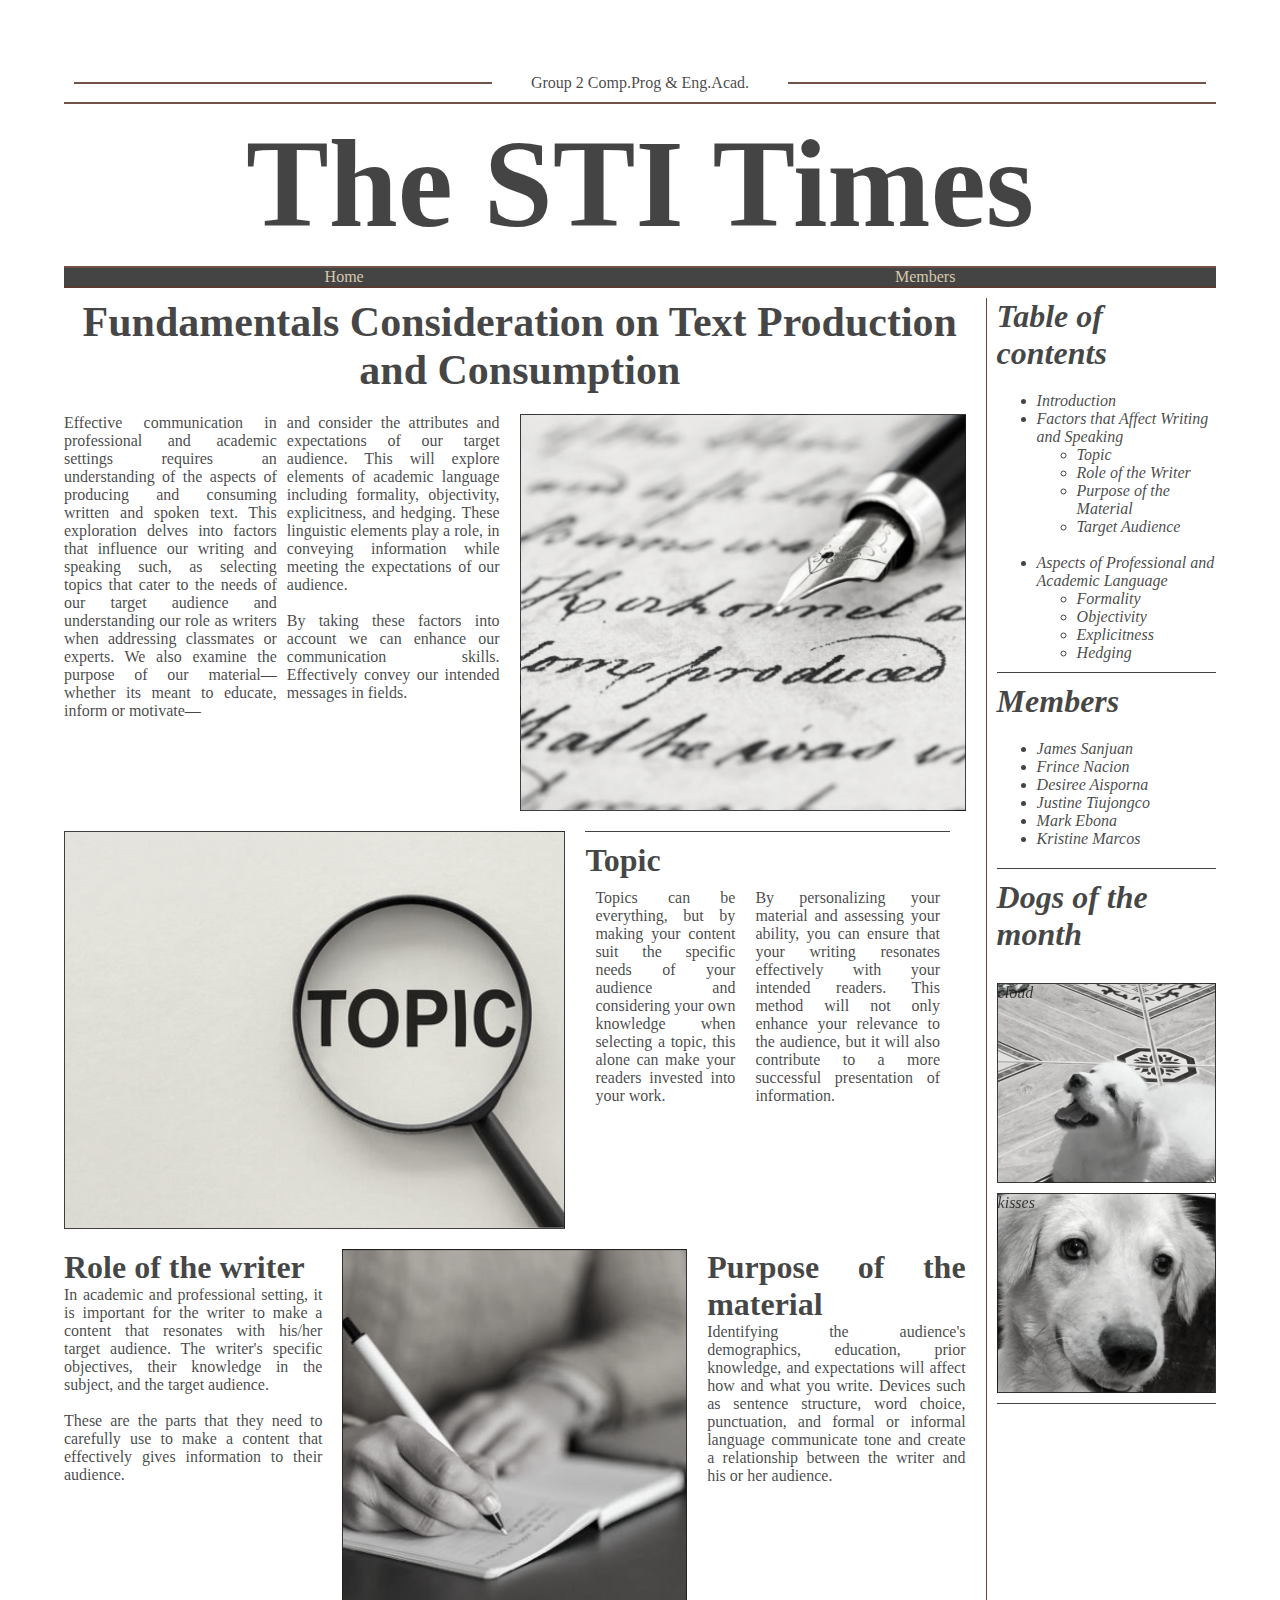
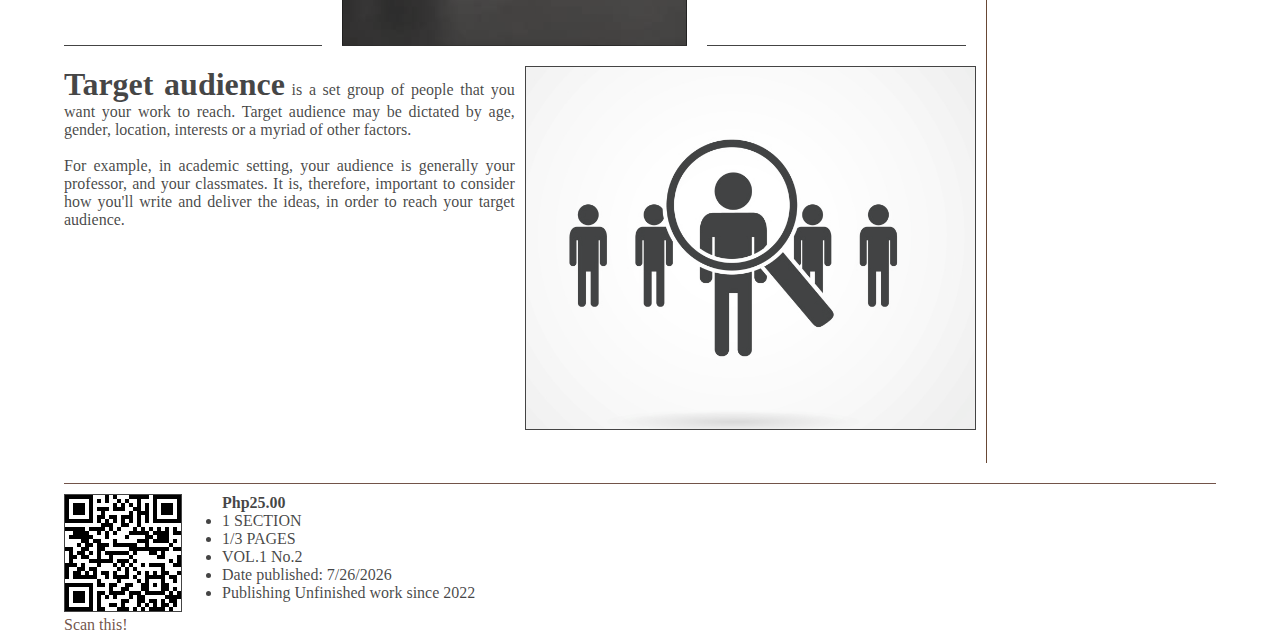
<file: Projects/The STI Times/Index.html>
<!DOCTYPE html>
<html>
  <head>
    <!-- bflix -->
    <link href="https://fonts.cdnfonts.com/css/rundeck" rel="stylesheet" />
    <link href="https://fonts.cdnfonts.com/css/maharlika" rel="stylesheet">
    <script src="https://ajax.googleapis.com/ajax/libs/jquery/3.7.1/jquery.min.js"></script>
    <link rel="icon" type="image/x-icon" href="/resources/favICO.ico">
    <meta charset="utf-8" />
    <meta http-equiv="X-UA-Compatible" content="IE=edge" />
    <title>The STI Times</title>
    <meta name="viewport" content="width=device-width, initial-scale=1" />
    <link rel="stylesheet" href="style.css" />
  </head>
  <body>
    <main>
      <div class="Group2 Border">
        <hr class="aroundLine" />
        <div>
          <p>Group 2 Comp.Prog & Eng.Acad.</p>
        </div>
        <hr class="aroundLine" />
      </div>
      <div class="title Border" id="home">
        <h1>
          The STI Times
        </h1>
      </div>
      <div class="headNav Border">
        <a href="#home">Home</a>
        <a href="#members">Members</a>
      </div>
      <ul class="collapsible">
        <h1>Table of contents</h1>
        <li>
          <div class="collapsible-header">First Part</div>
          <div class="collapsible-body">
            <ul>
              <li><a href="#introContent">Introduction</a></li>
              <li>
                <p>Factors that Affect Writing and Speaking</p>
                <ul>
                  <li><a href="#topicContent">Topic</a></li>
                  <li>
                    <a href="#rotwContent">Role of the Writer</a>
                  </li>
                  <li>
                    <a href="#potmP">Purpose of the Material</a>
                  </li>
                  <li><a href="#taContent">Target Audience</a></li>
                </ul>
              </li>
            </ul>
          </div>
        </li>
        <li>
          <div class="collapsible-header">Second Part</div>
          <div class="collapsible-body">
            <ul>
              <li>
                <p>
                  Aspects of Professional and Academic Language
                </p>
                <ul>
                  <li><p>Formality</p></li>
                  <li><p>Objectivity</p></li>
                  <li><p>Explicitness</p></li>
                  <li><p>Hedging</p></li>
                </ul>
              </li>
            </ul>
          </div>
        </li>
      </ul>
      <div class="layout">
        <div class="mainContent">
          <div id="title" >
            <h1>Fundamentals Consideration on Text Production and
              Consumption</h1>
          </div>
          <div id="introContent" class="content">
            <div id="introP">
              <div>
                <p>
                  Effective communication in professional and academic settings
                  requires an understanding of the aspects of producing and consuming
                  written and spoken text. This exploration delves into factors that
                  influence our writing and speaking such, as selecting topics that
                  cater to the needs of our target audience and understanding our role
                  as writers when addressing classmates or experts. We also examine
                  the purpose of our material—whether its meant to educate, inform or
                  motivate—
                </p>
              </div>
              <div>
                <p>
                  and consider the attributes and expectations of our target
                  audience. This will explore elements of academic language
                  including formality, objectivity, explicitness, and hedging. These
                  linguistic elements play a role, in conveying information while
                  meeting the expectations of our audience.<br><br> By taking these factors
                  into account we can enhance our communication skills. Effectively
                  convey our intended messages in fields.
                </p>
              </div>
            </div>
            <div id="fig1" class="fig"></div>
          </div>
          <div id="topicContent" class="content">
            <div id="fig2" class="fig"></div>
            <div id="topic">
              <h1>Topic</h1>
              <div id="topicP">
                <p>
                  Topics can be everything, but by making your content suit the
                  specific needs of your audience and considering your own knowledge
                  when selecting a topic, this alone can make your readers invested
                  into your work. 
                </p>
                <p>By personalizing your material and assessing your
                  ability, you can ensure that your writing resonates effectively with
                  your intended readers. This method will not only enhance your
                  relevance to the audience, but it will also contribute to a more
                  successful presentation of information.
                </p>
              </div>
            </div>  
          </div>
          <div id="rotwContent" class="content">
            <div id="rotwP">
              <p>
                <h1>Role of the writer</h1> In academic and professional setting, it is important for the writer to make a content that 
                resonates with his/her target audience. The writer's specific objectives, their knowledge in 
                the subject, and the target audience.<br><br>These are the parts that they need to carefully use to 
                make a content that effectively gives information to their audience.
              </p>
            </div>
            <div id="fig3" class="fig"></div>
            <div id="potmP">
              <p>
                <h1>Purpose of the material</h1>Identifying the audience's demographics, education, prior knowledge, and expectations will 
                affect how and what you write. Devices such as sentence structure, word choice, punctuation, 
                and formal or informal language communicate tone and create a relationship between the writer
                and his or her audience.
              </p>
            </div>
          </div>
          <div id="taContent" class="content">
            <div id="taP">
              <p>
                <span class="taH"><b>Target audience</b></span> is a set group of people that you want your work to reach. Target audience may be 
                dictated by age, gender, location, interests or a myriad of other factors.<br><br> For example, in academic 
                setting, your audience is generally your professor, and your classmates. It is, therefore, important 
                to consider how you'll write and deliver the ideas, in order to reach your target audience.
              </p>
            </div>
            <figure id="fig4">
              <img class="fig" src="/resources/targetA.jpg">
            </figure>
          </div>
        </div>
        <div id="toc">
          <h1>Table of contents</h1>
          <div>
            <ul>
              <li><a href="#introContent">Introduction</a></li>
              <li>
                <p>Factors that Affect Writing and Speaking</p>
                <ul>
                  <li><a href="#topicContent">Topic</a></li>
                  <li>
                    <a href="#rotwContent">Role of the Writer</a>
                  </li>
                  <li>
                    <a href="#potmP">Purpose of the Material</a>
                  </li>
                  <li><a href="#taContent">Target Audience</a></li>
                </ul>
              </li>
              <br/>
              <li>
                <p>
                  Aspects of Professional and Academic Language
                </p>
                <ul>
                  <li><p>Formality</p></li>
                  <li><p>Objectivity</p></li>
                  <li><p>Explicitness</p></li>
                  <li><p>Hedging</p></li>
                </ul>
              </li>
            </ul>
          </div>
          <div id="members">
            <h1>Members</h1>
            <ul>
              <li>James Sanjuan</li>
              <li>Frince Nacion</li>
              <li>Desiree Aisporna</li>
              <li>Justine Tiujongco</li>
              <li>Mark Ebona</li>
              <li>Kristine Marcos</li>
            </ul>
          </div>
          <div id="topDogs">
            <h1>Dogs of the month</h1>
            <div id="dog1" class="fig">cloud</div>
            <div id="dog2" class="fig">kisses</div>
          </div>
        </div>
      </div>
      <footer class="footer">
        <figure>
          <img src="/resources/barcode.png">
          <figcaption>Scan this!</figcaption>
        </figure>
        <div>
          <ul>
            <p><b>Php25.00</b></p>
            <li>1 SECTION</li>
            <li>1/3 PAGES</li>
            <li>VOL.1 No.2</li>
            <li id="dateNow">MM/DD/YY</li>
            <li>Publishing Unfinished work since 2022</li>
          </ul>
        </div>
      </footer>
    </main>
    <script src="cmd.js" defer></script>
    <script src="https://cdnjs.cloudflare.com/ajax/libs/materialize/1.0.0/js/materialize.min.js" ></script>
  </body>
</html>
</file>
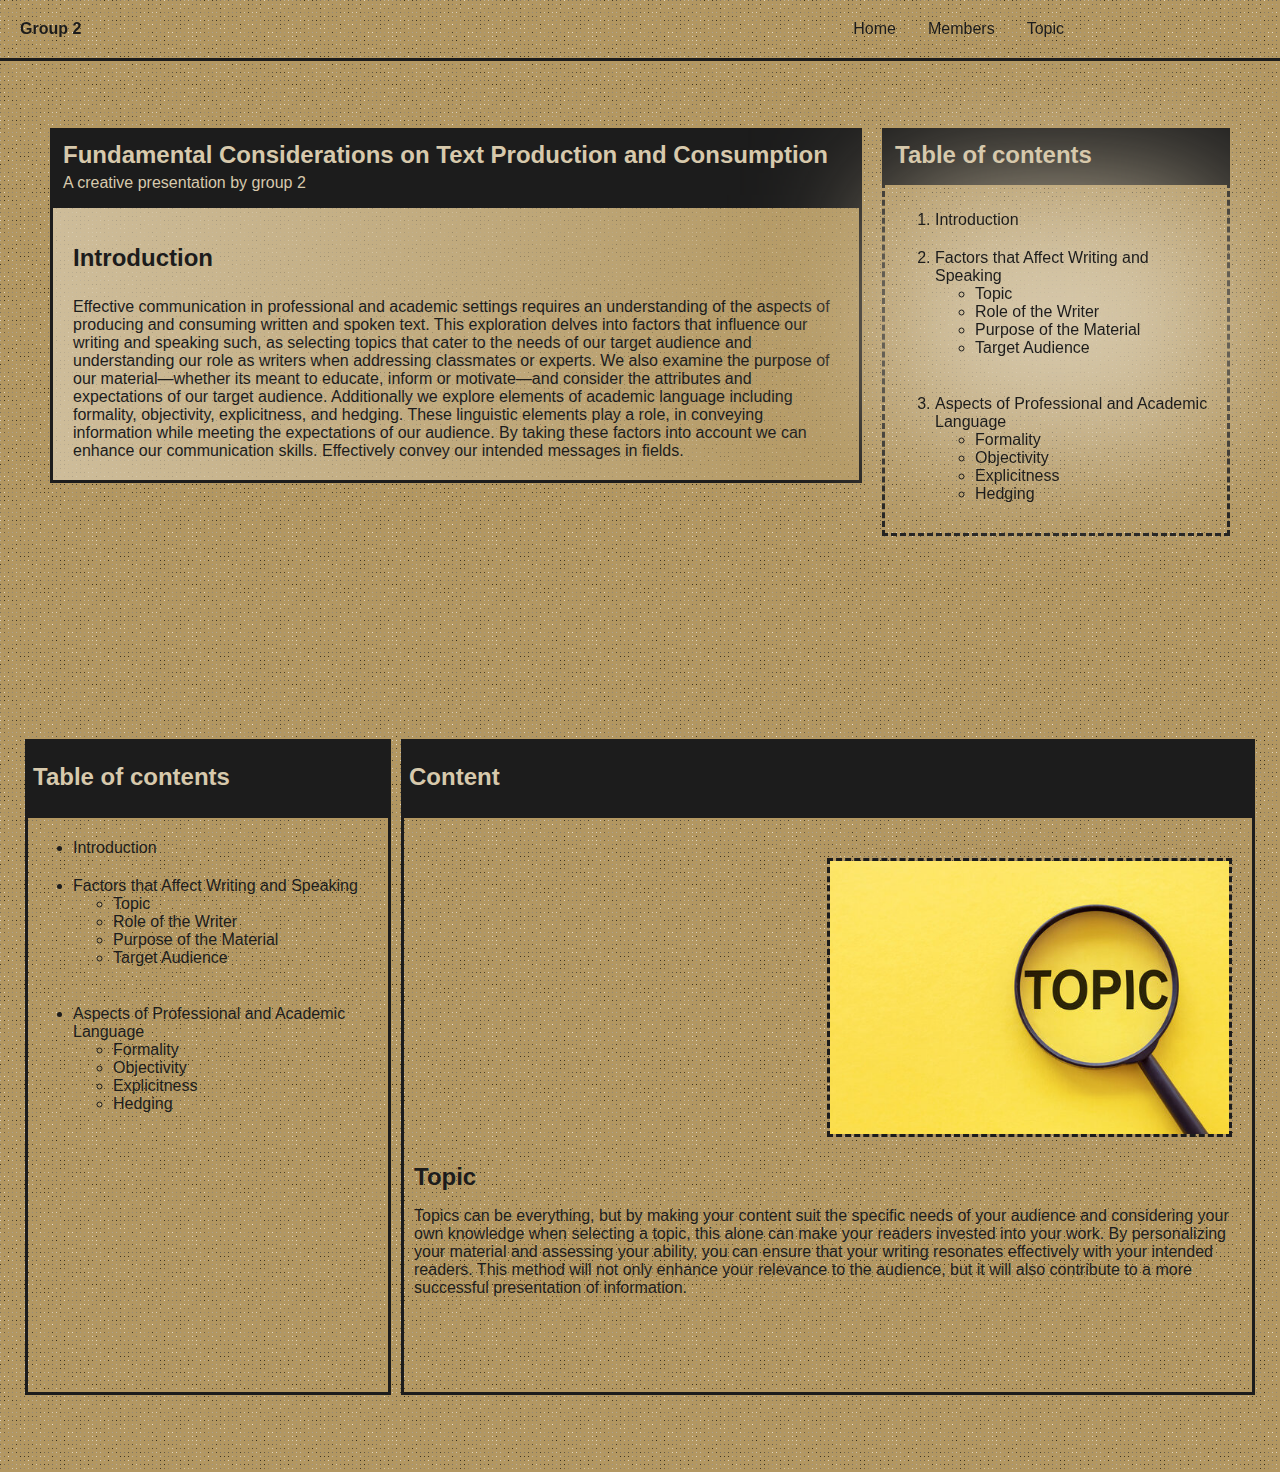
<file: Projects/Group2/group2.html>
<!DOCTYPE html>
<html lang="en">
    <head>
        <!-- Nandito yung mga links na ginamit natin, nadito yung css at javascript, dito rin yung sila naka preload -->
        <meta charset="utf-8">
        <link rel="preload" href="style.css" as="style"> 
        <link rel="preload" href="cmds.js" as="script">
        <meta name="viewport" content="width=device-width, initial-scale=1.0">
        <link rel="stylesheet" href="style.css">
        <link rel="preload" href="/resources/noise.webp" as="image">
        <link rel="preload" href="/resources/Topic.jpg" as="image">
        <link rel="preload" href="/resources/ROTW.jpg" as="image">
        <link rel="preload" href="/resources/purpose.jpg" as="image">
        <link rel="preload" href="/resources/targetA.jpg" as="image">
    </head>
    <body>
        <!-- navigation tab, logo at mga buttons na nakasunod sa mga users -->
        <nav>
            <div id="Group2">
                <p><b>Group 2</b></p>
            </div>
            <div class="navMenu">
                <div class="navItem"><p>Home</p></div>
                <div class="navItem"><p>Members</p></div>
                <div class="navItem"><p>Topic</p></div>
            </div>
        </nav>
        <main>
            <div class="Frame container" id="sect1">
                <!-- Introduction section -->
                <div class="GroupPresentation" id="Intro">
                    <div class="solidRep"><h1 style="margin: 5px;"  class="inverse">Fundamental Considerations on 
                        Text Production and Consumption</h1><p  class="inverse" style="margin: 5px;"> A creative presentation by group 2</p></div>
                    <div class="Box">
                        <div class="Topic">
                            <h1>Introduction</h1>
                        </div>
                        <div class="intro">
                            <p>
                               Effective communication in professional and academic settings requires an understanding of the aspects 
                                of producing and consuming written and spoken text. This exploration delves into factors that influence 
                                our writing and speaking such, as selecting topics that cater to the needs of our target audience and 
                                understanding our role as writers when addressing classmates or experts. We also examine the purpose 
                                of our material—whether its meant to educate, inform or motivate—and consider the attributes and 
                                expectations of our target audience. Additionally we explore elements of academic language including 
                                formality, objectivity, explicitness, and hedging. These linguistic elements play a role, in conveying 
                                information while meeting the expectations of our audience. By taking these factors into account we 
                                can enhance our communication skills. Effectively convey our intended messages in fields.
                            </p>
                        </div>
                    </div>
                </div>
                <div class="GroupPresentation2">
                    <div class="solidRep"><h1 style="margin: 5px;" class="inverse">Table of contents</h1></div>
                    <div class="tableOfContents">
                        <div class="Bg-toc">
                            <div class="Bg1"></div>
                        </div>
                        <!-- Table of contents-->
                        <div class="Fg-toc">
                            <ol>
                                <li class="prime"><p>Introduction</p></li>
                                <li class="prime">
                                    <p class="listItem">Factors that Affect Writing and Speaking</p>
                                    <ul>
                                        <li  class="listItem"><a href="#topicSec">Topic</a></li>
                                        <li class="listItem"><a href="#rotwSec">Role of the Writer</a></li>
                                        <li class="listItem"><a href="#potmSec">Purpose of the Material</a></li>
                                        <li class="listItem"><a href="#taSec">Target Audience</a></li>
                                    </ul>
                                </li>
                                <br>
                                <li class="prime">
                                    <p class="listItem">Aspects of Professional and Academic Language</p>
                                    <ul>
                                        <li class="listItem"><p>Formality</p></li>
                                        <li class="listItem"><p>Objectivity</p></li>
                                        <li class="listItem"><p>Explicitness</p></li>
                                        <li class="listItem"><p>Hedging</p></li>
                                    </ul>
                                </li>
                            </ol>
                        </div>
                    </div>
                </div>
            </div>
            <section class="contentBox">
                <!-- Table of contents pt.2 (mawawala tong part na'to pag nasa mobile/width: 760px na)-->
                <div class="toc2Container">
                    <div class="Head inverse">
                        <h1>Table of contents</h1>
                    </div>
                    <div class="toc2">
                        <div>
                            <ul>
                                <li class="prime listItem"><a href="#Intro">Introduction</a></li>
                                        <li class="prime">
                                            <p class="listItem">Factors that Affect Writing and Speaking</p>
                                            <div>
                                                <ul>
                                                    <li  class="listItem tocItem"><a href="#topicSec">Topic</a></li>
                                                    <li class="listItem  tocItem"><a href="#rotwSec">Role of the Writer</a></li>
                                                    <li class="listItem  tocItem"><a href="#potmSec">Purpose of the Material</a></li>
                                                    <li class="listItem tocItem"><a href="#taSec">Target Audience</a></li>
                                                </ul>
                                            </div>
                                        </li>
                                        <br>
                                        <li class="prime">
                                            <p class="listItem">Aspects of Professional and Academic Language</p>
                                            <div>
                                                <ul>
                                                    <li class="listItem"><p>Formality</p></li>
                                                    <li class="listItem"><p>Objectivity</p></li>
                                                    <li class="listItem"><p>Explicitness</p></li>
                                                    <li class="listItem"><p>Hedging</p></li>
                                                </ul>
                                            </div>
                            </ul>
                        </div>
                    </div>
                </div>
                <!-- Nandito yung content natin (naka stack sila sa isa't isa sa isang container kaya may scrollbar)-->
                <div class="contentPackage">
                    <div class="inverse Head">
                        <h1>Content</h1>
                    </div>
                    <div class="contentContainer">
                        <div class="content" id="topicSec">
                            <img src="/resources/Topic.jpg">
                            <div class="topicNtext">
                                <h1>Topic</h1>
                                <p>
                                    Topics can be everything, but by making your content suit the specific needs of your audience and considering your own knowledge when selecting a topic, this alone can make your readers invested into your work.
                                    By personalizing your material and assessing your ability, you can ensure that your writing resonates effectively with your intended readers.
                                    This method will not only enhance your relevance to the audience, but it will also contribute to a more successful presentation of information.
                                </p>
                            </div>
                        </div>
                        <div class="content" id="rotwSec">
                            <img src="/resources/ROTW.jpg">
                            <div class="topicNtext">
                                <h1>Role of the writer</h1>
                                <p>In academic and professional setting, it is important for the writer to make a content that resonates with his/her target audience. 
                                    The writer's specific objectives, their knowledge in the subject, and the target audience. 
                                    These are the parts that they need to carefully use to make a content that effectively gives information to their audience.
                                </p>
                            </div>
                        </div>
                        <div class="content" id="potmSec">
                            <img src="/resources/purpose.jpg">
                            <div class="topicNtext">
                                <h1>Purpose of the Material</h1>
                                <p>
                                    Identifying the audience's demographics, education, prior knowledge, and expectations will affect how and what you write. 
                                    Devices such as sentence structure, word choice, punctuation, and formal or informal language communicate tone and create a relationship between the writer and his or her audience                  
                                </p>
                            </div>
                        </div>
                        	 <div  class="content" id="taSec">
                            <img src="/resources/targetA.jpg">
                            <div class="topicNtext">
                                <h1>Target audience</h1>
                                <p>
                                    Target audience is a set group of people that you want your work to reach.
                                	Target audience may be dictated by age, gender, location, interests or a myriad of other factors.
                                	For example, in academic setting, your audience is generally your professor, and your classmates.
                                	It is, therefore, important to consider how you'll write and deliver the ideas, in order to reach your target audience.
                                </p>
                            </div>
                        </div>
                    </div>
                </div>
            </section>
        </main>
        <script src="cmds.js"></script>
    </body>
</html>
</file>
<file: Projects/The STI Times/style.css>
@import url("https://fonts.cdnfonts.com/css/rundeck");
@import url(https://db.onlinewebfonts.com/c/6ca68131925d7aa08c97e57d9e8b2ed7?family=Cloister+Black);
:root {
  --bgColor: #edddc6ff;
  --hoverText: #d7c9acff;
  --solidBrown: #684735ff;
  --fontColor: rgba(28, 28, 28, 0.822);
  --standardP: rgba(28, 28, 28, 0.959);
  --border: #5b382cdc;
  --altFont: "Maharlika";
  --borderSize: 2px;
}
::selection {
  color: var(--hoverText);
  background-color: var(--fontColor);
}
p,
a {
  color: var(--fontColor);
  font-family: var(--altFont);
  font-size: medium;
  text-decoration: none;
}
*,
::after,
::before {
  box-sizing: border-box;
  margin: 0;
}
html,
body {
  height: 100%;
}
html {
  -moz-text-size-adjust: none;
  -webkit-text-size-adjust: none;
  text-size-adjust: none;
  scroll-behavior: smooth;
}

body {
  padding: 5%;
  margin: 0;
  background-image: url(https://s3-us-west-2.amazonaws.com/s.cdpn.io/567707/paper_fibers.png);
  font-family: var(--altFont);
  display: flex;
  flex-direction: column;
}

main {
  color: var(--border);
  border: 2px;
}

figure {
  border: hidden;
}

img,
.fig {
  filter: grayscale(95%);
  transition: 0.3 ease;
  border: 1px;
  border-style: solid;
  border-color: var(--fontColor);
}

.fig:hover {
  filter: grayscale(50%);
  transition: 0.3 ease;
}
/* body */
.Border {
  border: 2px;
  border-style: solid;
  border-top: hidden;
  border-left: hidden;
  border-right: hidden;
  border-color: var(--border);
}
.Group2 {
  display: flex;
  flex-direction: row;
  padding: 10px;
  border: 2px;
  border-style: solid;
  border-top: hidden;
  border-left: hidden;
  border-right: hidden;
  color: var(--fontColor);
  border-color: var(--border);
}
.Group2 div {
  display: flex;
  width: 27%;
  justify-content: center;
}
.aroundLine {
  align-self: center;
  width: 38%;
  height: 1px;
  border: 1px solid var(--border);
}
.title {
  display: flex;
  align-self: center;
  justify-content: center;
  padding: 10px;
  border: 2px;
  border-style: solid;
  border-top: hidden;
  border-left: hidden;
  border-right: hidden;
  color: var(--fontColor);
  border-color: var(--border);
  font-family: "Cloister Black";
  font-size: 62px;
}

.headNav {
  display: flex;
  flex-direction: row;
  justify-content: space-around;
  gap: 10px;
  background-color: var(--fontColor);
}
.headNav p,
.headNav li,
.headNav a {
  color: var(--hoverText) !important;
}
.headNav p::selection,
.headNav a::selection {
  color: var(--fontColor);
  background-color: var(--hoverText);
}
.toc {
  display: none;
}
.Box {
  display: flex;
  flex-direction: column;
  justify-content: center;
  color: var(--fontColor);
  padding: 10px;
}
.Box h1 {
  margin-bottom: 5px;
}

.layout {
  height: 100%;
  display: flex;
  padding-top: 10px;
  min-width: 0;
  min-height: 0;
  margin-bottom: 10px;
  padding-bottom: 10px;
}
.mainContent {
  height: 100%;
  display: flex;
  flex-direction: column;
  gap: 20px;
  text-align: justify;
  color: var(--fontColor);
  width: 80%;
  padding-right: 10px;
}
.content {
  height: 100%;
}

.fixed-header {
  position: fixed;
  top: 0;
  left: 0;
  width: 100%;
  z-index: 500;
}

.toc-fixed {
  background-color: #f5f5dcee;
  margin-top: 20px;
  border-bottom-left-radius: 25px;
  border-bottom-right-radius: 25px;
}

#title {
  display: flex;
  grid-area: title;
}
#title h1 {
  font-family: var(--altFont);
  color: var(--fontColor);
  text-align: center;
  align-self: center;
  font-size: 42px;
  width: 100%;
}

#introContent {
  text-align: justify;
  display: flex;
}
#introContent div {
  display: flex;
  width: 60%;
  margin-right: 10px;
}

#introP {
  margin: 0px;
}

#fig1 {
  background-image: url(/resources/fountain-pen-on-paper.jpg);
  background-size: cover;
}

#topicContent {
  display: flex;
  flex-direction: row;
  gap: 10px;
}
#fig2 {
  background-image: url(/resources/Topic.jpg);
  background-size: cover;
  background-position: 50% 50%;
  width: 55%;
}

#fig3 {
  background-image: url(/resources/ROTW.jpg);
  background-size: cover;
  background-position: 50% 50%;
  width: 40%;
  margin-left: 10px;
  margin-right: 10px;
}

#fig4 {
  background-size: cover;
  width: 50%;
}

#fig4 img {
  width: 100%;
}

#topic {
  display: flex;
  text-align: justify;
  border-top: solid 1px;
  color: var(--fontColor);
  font-family: var(--altFont);
  flex-direction: column;
  width: 40%;
  margin-left: 10px;
  padding-top: 10px;
}

#topicP {
  display: flex;
  text-align: justify;
}

#topicP p {
  margin: 10px;
}

#rotwContent {
  display: flex;
  flex-direction: row;
  gap: 10px;
}

#rotwP {
  width: 30%;
  padding-bottom: 10px;
  border-bottom: solid 1px;
  color: var(--fontColor);
}

#potmP {
  border-bottom: solid 1px;
  width: 30%;
  margin-right: 10px;
  padding-bottom: 10px;
  border-color: var(--fontColor);
}

#taP {
  width: 50%;
  text-align: justify;
  height: 100%;
}

.taH {
  font-size: 2em;
}

#taContent {
  display: flex;
  flex-direction: row;
  gap: 10px;
  height: 100%;
}

#toc {
  border: 1px;
  border-style: solid;
  border-bottom: hidden;
  border-top: hidden;
  border-right: hidden;
  font-family: var(--altFont);
  padding-left: 10px;
  border-color: var(--solidBrown);
  font-style: italic;
  color: var(--fontColor);
  width: 20%;
  height: 100%;
}

#toc h1 {
  margin-bottom: 20px;
  width: 100%;
}

#topDogs {
  margin-top: 10px;
  border-top: solid 1px;
  border-bottom: solid 1px;
  padding-top: 10px;
  padding-bottom: 10px;
  display: flex;
  flex-direction: column;
}

#dog1,
#dog2 {
  width: 100%;
  height: 200px;
  margin-top: 10px;
  color: var(--fontColor);
}

#dog1 {
  background-image: url(/resources/cloud.jpg);
  background-size: cover;
}
#dog2 {
  background-image: url(/resources/kisses\ .jpg);
  background-size: cover;
}

#members {
  margin-top: 10px;
  margin-top: 10px;
  border-top: solid 1px;
  padding-top: 10px;
  padding-bottom: 10px;
}

.footer {
  width: 100%;
  display: flex;
  flex-direction: row;
  border-top: solid 1px;
  padding-top: 10px;
}

.footer div {
  color: var(--fontColor);
}

.collapsible {
  color: var(--fontColor);
  display: none;
  border-bottom: solid 1px;
}

.collapsible-body {
  display: none;
}

@media only screen and (max-width: 760px) {
  .collapsible {
    display: block;
  }
  .mainContent {
    width: 100%;
  }
  .mainContent {
    width: 100%;
  }
  #toc {
    display: none;
  }
  #introContent {
    height: 100%;
    flex-direction: column;
  }
  #introContent div {
    width: 100%;
    height: 80%;
    margin: 0;
  }
  #introP {
    display: flex;
    flex-direction: column;
    height: 80%;
    padding-bottom: 10px;
  }
  #topicP div {
    width: 100%;
  }
  #fig1 {
    width: 100%;
    height: 20%;
  }
  #fig2 {
    width: 100%;
    height: 50%;
  }
  #topicContent,
  #topic {
    width: 100%;
  }
  #topicContent {
    flex-direction: column-reverse;
  }
  #rotwContent {
    flex-direction: column;
  }
  #rotwContent div {
    width: 100%;
  }
  #rotwP {
    padding: 0;
    border-bottom: hidden;
  }
  #fig3 {
    height: 30%;
  }
  #taContent {
    width: 100%;
    flex-direction: column;
  }
  #taContent div,
  #taContent figure {
    width: 100%;
  }
}
</file>
<file: Projects/Group2/style.css>
:root{
    --textColor:#1c1c1cff;
    --bgColor:#cbb994ff;
    --hoverText: #d7c9acff;
    --coffee: #b39761ff;
}
*, ::after, ::before{
    box-sizing: border-box;
}
html {
    -moz-text-size-adjust: none;
    -webkit-text-size-adjust: none;
    text-size-adjust: none;
    scroll-behavior: smooth;
}
html, body{height: 100%;}
body{
    padding: 0;
    margin: 0;
    background-color: var(--coffee);
    background-image: url(/resources/noise.webp);
    font-family: 'Montserrat', sans-serif;
    display: flex;
    flex-direction: column;
}
main{
    display: flex;
    flex-direction: column;
}
section{
    padding: 25px;
    display: flex;

}
::selection{
    color: var(--hoverText) ;
    background: var(--textColor);
}
a{
    color: var(--textColor);
    text-decoration: none;
}
a::selection,
a:hover{
    color: var(--hoverText);
    background-color: var(--textColor);
}
nav{
    position: fixed;
    width: 100%;
    display: flex;
    flex-direction: row;
    justify-content: space-between;
    padding: 20px;  
    padding-right: 200px;

    color: var(--textColor);
    font-style: normal;
    font-weight: 400;
    line-height: normal;
    z-index: 1;  

    border-style: solid;
    border-top: hidden;
    border-left: hidden;
    border-right: hidden;
    color: var(--textColor);

    font-family: 'Montserrat', sans-serif;
    margin-bottom: 50px;
}
.highlight{
    background-color: var(--textColor);
}
.highlight a,
.highlight a::after {
  color: var(--hoverText);
  content: " \2190"; /* Arrow */
}
#Group2, p{
    margin-top: 0;
    margin-bottom: 0;
}
.navMenu{
    display: flex;
    flex-direction: row;
}
    
.navItem{
    padding-left: 16px;
    padding-right: 16px;
    margin: 0;
    align-content: center;
}

/*body*/

.Frame{
    padding: 50px;
    padding-top: 10%;
    display: flex;
    flex-direction: row;
}
h1{
    font-size: 24px;
}
p{
    font-size: 16px;
}
.container{
    margin: auto;
    overflow: hidden;
}
.active, .listItem:hover{
    color: var(--hoverText) ;
    background: var(--textColor);
}
/*first section*/
.GroupPresentation{
    width: 70%; 
    gap: 2%; 
    margin-right: 20px;
    
}
.GroupPresentation2{
    display: flex; 
    flex-direction: column; 
    width: 30%; 

}
.solidRep{
    background-color: var(--textColor);
    color: var(--hoverText);
    border-style: solid;
    border-color: var(--textColor);
    padding: 5px;
}
.inverse::selection{
    color: var(--textColor) ;
    background: var(--hoverText);
}
.Box{
    display: flex;
    flex-direction: column; 
    padding: 20px;
    border-style: solid;
    color: var(--textColor);
    background-image: linear-gradient(to right, rgba(215, 201, 172, 0.753), rgba(179, 152, 97, 0.520));
    gap: 10px;
}
.Topic{
    height: 20%;
    display: flex;
    align-items: center;
}
.intro{height: 80%;}
.tableOfContents{
    display: flex; 
    flex-direction: column; 
    width: 100%; 
    padding: 10px;
    margin-bottom: 0;
    z-index: 10;
    border-style: dashed;
    border-top: solid;
    color: var(--textColor);
}
.prime{margin-bottom: 20px;}

.Bg1{
    width: 100%;
    height: 250px;
    background: var(--hoverText);
    filter: blur(70px);
    z-index: 0;
    padding: 10px;
    align-self: center;
}
.tableOfContents .Bg-toc,
.tableOfContents .Fg-toc{
    box-sizing: border-box;
    flex: none;
}
.tableOfContents .Fg-toc{
    margin-top: -250px;
    z-index: 10;
}
.contentBox{
    height: 70vh;
    margin-top: 10%;
    margin-bottom: 10%;
}
.toc2Container{width: 30%;}
.Head{
    padding: 5px;
    background-color: var(--textColor);
    border-style: solid;
    color: var(--hoverText);
    border-color: var(--textColor);
}
.toc2{
    display: flex;
    flex-direction: column;
    height: 100%;
    border-style: solid;
    color: var(--textColor);
    padding: 5px;
    overflow: hidden;
}
.contentPackage{
    width: 70%;
    margin-left: 10px;
}
.contentContainer{
    height: 100%;
    overflow-y: scroll; 
    border-style: solid;
    border-color: var(--textColor);
    scroll-behavior: smooth;
}
.content{
    height: 80vh;
    padding: 10px;
    display: flex;
    flex-direction: column;
    align-items: center;
    border-style: solid;
    color: var(--textColor);
    border-left: hidden;
    border-right: hidden;
    border-top: hidden;
}
.content img{
    height: 40%;
    align-self: flex-end;
    margin: 10px;
    margin-top: 30px;
}
img{border-style: dashed; color: var(--textColor);}
.topicNtext{
    height: 60%;
}
@media only screen and (max-width: 760px){
    .Frame{
        padding: 25px;
        padding-top: 25%;
        flex-direction: column-reverse;
    }
    .GroupPresentation {
        margin: 10px;
        width: 100%;
    }
    .GroupPresentation2{
        margin: 10px;
        width: 100%;
    }
    .toc2{

        visibility: hidden;
        height: 0;
        width: 0;
    }
    .contentContainer{
        width: 100%;
        margin: 0;
    }
    .contentPackage{
        width: 100%;
    }
    .toc2Container,
    .toc2Container .Head{
        visibility: hidden;
        width: 0;
        height: 0;
    }
    .topicNtext{
        height: 70%;
    }
    .content img{
        height: 30%;
    }
}
</file>
